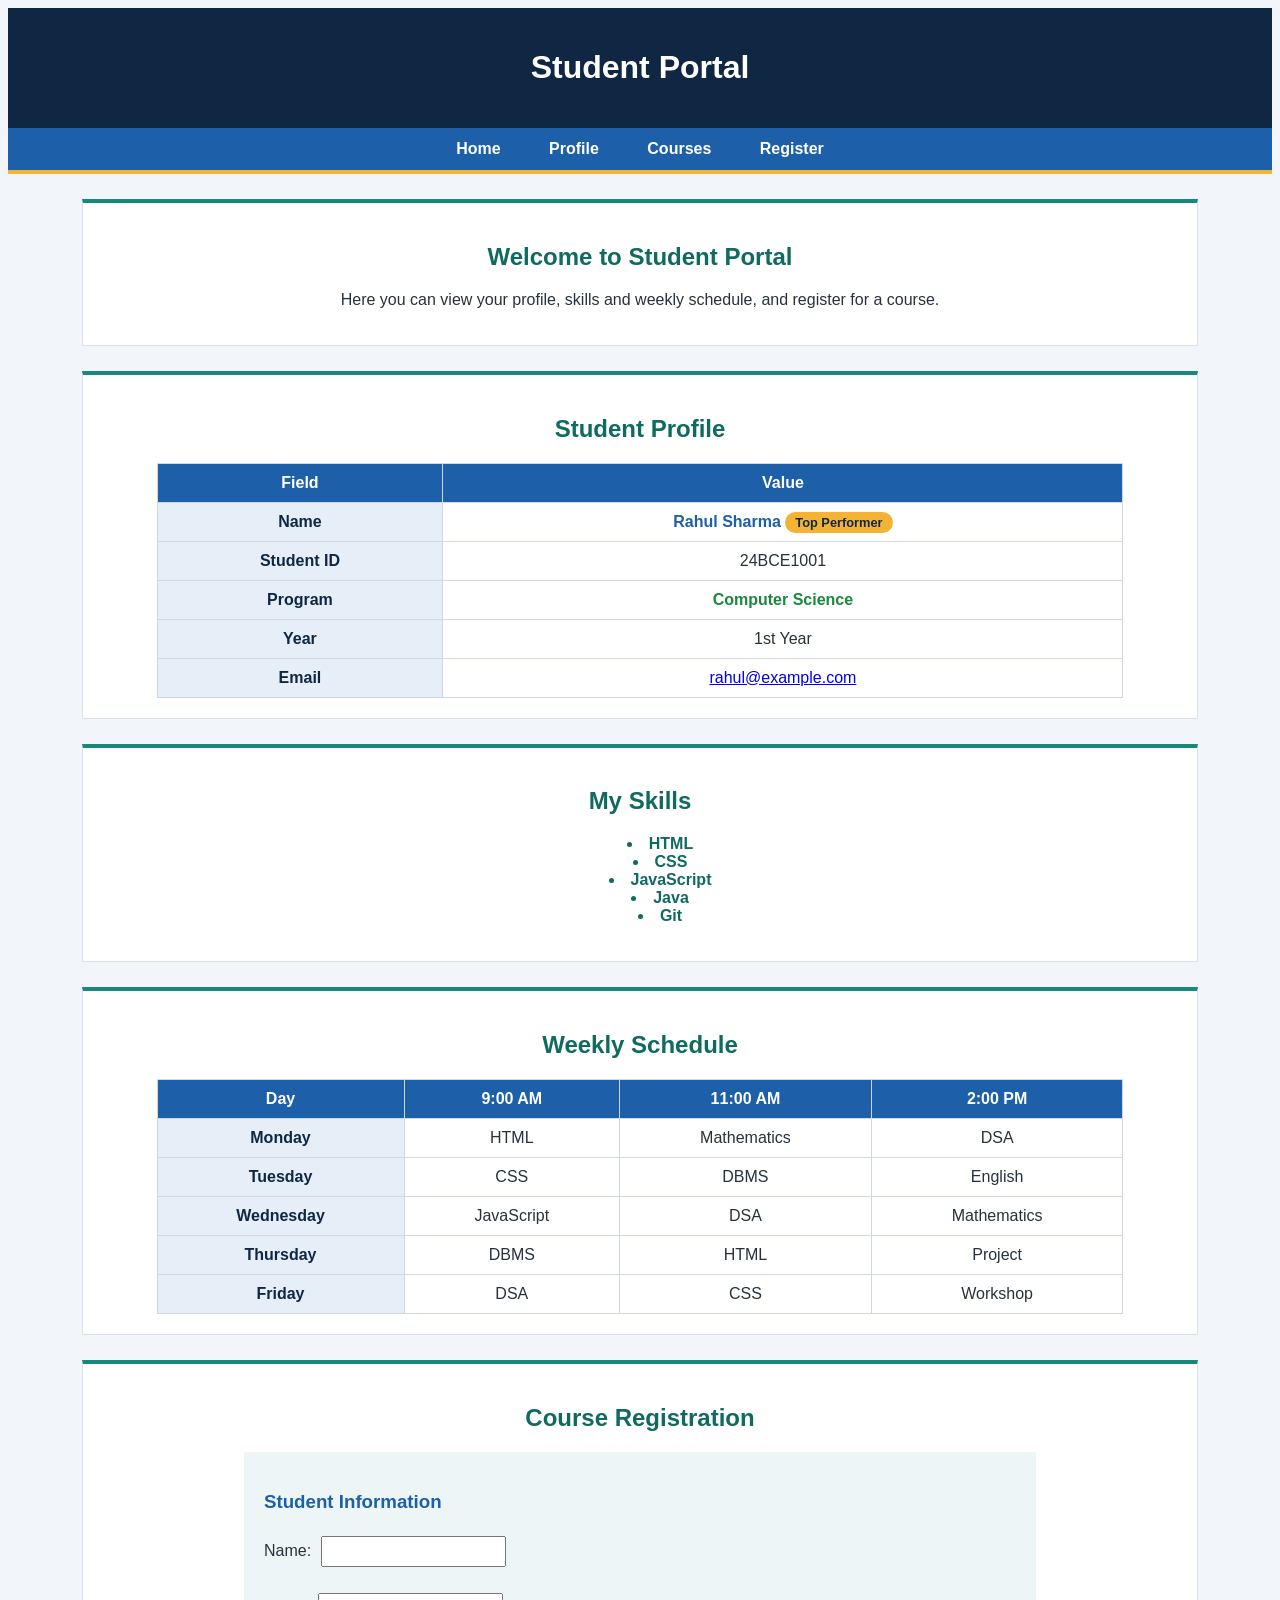
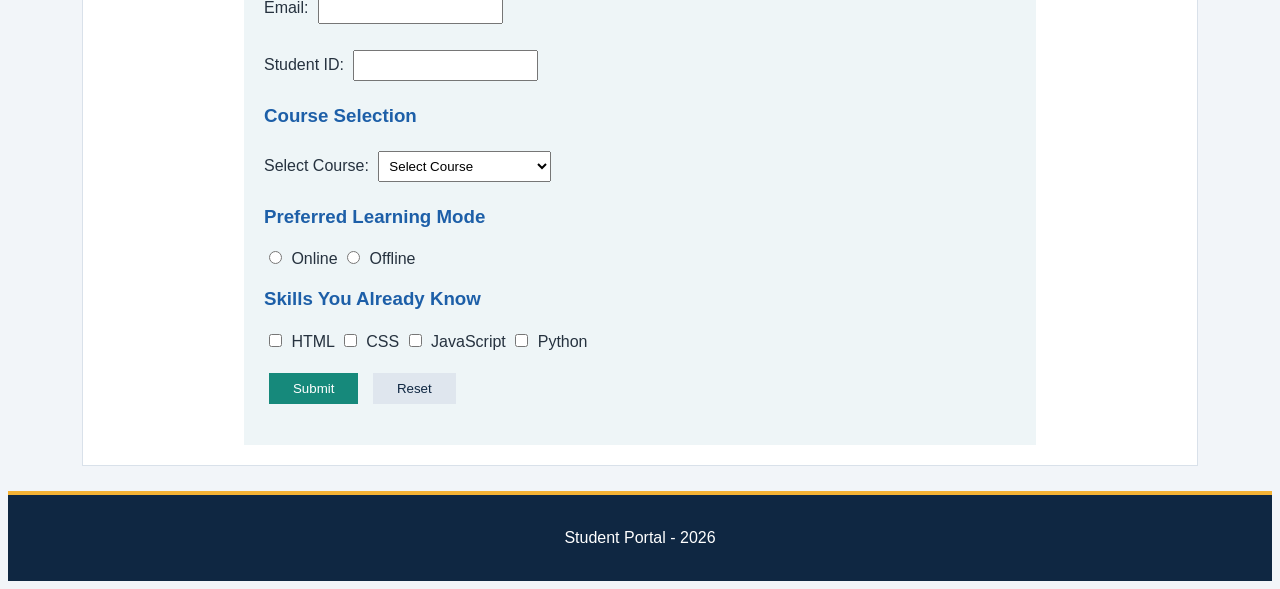
<file: index.html>
<!DOCTYPE html>
<html lang="en">
<head>
    <meta charset="UTF-8">
    <meta name="viewport" content="width=device-width, initial-scale=1.0">
    <title>Student Portal</title>

    
    <link rel="stylesheet" href="style.css">
</head>

<body>

    
    <header>
        <h1>Student Portal</h1>
    </header>

    <nav>
        <a href="#home">Home</a>
        <a href="#profile">Profile</a>
        <a href="#courses">Courses</a>
        <a href="#register">Register</a>
    </nav>

    <main>

        
        <section id="home">
            <h2>Welcome to Student Portal</h2>
            <p>Here you can view your profile, skills and weekly schedule, and register for a course.</p>
        </section>

        
        <section id="profile">
            <h2>Student Profile</h2>

            <table>
                <thead>
                    <tr>
                        <th scope="col">Field</th>
                        <th scope="col">Value</th>
                    </tr>
                </thead>
                <tbody>
                    <tr>
                        <th scope="row">Name</th>
                        <td>
                            <span id="student-name">Rahul Sharma</span>
                            <span class="badge">Top Performer</span>
                        </td>
                    </tr>
                    <tr>
                        <th scope="row">Student ID</th>
                        <td>24BCE1001</td>
                    </tr>
                    <tr>
                        <th scope="row">Program</th>
                        <td class="highlight">Computer Science</td>
                    </tr>
                    <tr>
                        <th scope="row">Year</th>
                        <td>1st Year</td>
                    </tr>
                    <tr>
                        <th scope="row">Email</th>
                        <td><a href="mailto:rahul@example.com">rahul@example.com</a></td>
                    </tr>
                </tbody>
            </table>
        </section>

        <!-- Part 4: Skills -->
        <section id="skills">
            <h2>My Skills</h2>

            <ul>
                <li>HTML</li>
                <li>CSS</li>
                <li>JavaScript</li>
                <li>Java</li>
                <li>Git</li>
            </ul>
        </section>

   
        <section id="courses">
            <h2>Weekly Schedule</h2>

            <table>
                <thead>
                    <tr>
                        <th scope="col">Day</th>
                        <th scope="col">9:00 AM</th>
                        <th scope="col">11:00 AM</th>
                        <th scope="col">2:00 PM</th>
                    </tr>
                </thead>
                <tbody>
                    <tr>
                        <th scope="row">Monday</th>
                        <td>HTML</td>
                        <td>Mathematics</td>
                        <td>DSA</td>
                    </tr>
                    <tr>
                        <th scope="row">Tuesday</th>
                        <td>CSS</td>
                        <td>DBMS</td>
                        <td>English</td>
                    </tr>
                    <tr>
                        <th scope="row">Wednesday</th>
                        <td>JavaScript</td>
                        <td>DSA</td>
                        <td>Mathematics</td>
                    </tr>
                    <tr>
                        <th scope="row">Thursday</th>
                        <td>DBMS</td>
                        <td>HTML</td>
                        <td>Project</td>
                    </tr>
                    <tr>
                        <th scope="row">Friday</th>
                        <td>DSA</td>
                        <td>CSS</td>
                        <td>Workshop</td>
                    </tr>
                </tbody>
            </table>
        </section>

     
        <section id="register">
            <h2>Course Registration</h2>

            <form>

                <h3>Student Information</h3>

                <p>
                    <label for="name">Name:</label>
                    <input type="text" id="name" name="name" required>
                </p>

                <p>
                    <label for="email">Email:</label>
                    <input type="email" id="email" name="email" required>
                </p>

                <p>
                    <label for="student-id">Student ID:</label>
                    <input type="text" id="student-id" name="student-id" required>
                </p>

                <h3>Course Selection</h3>

                <p>
                    <label for="course">Select Course:</label>
                    <select id="course" name="course" required>
                        <option value="">Select Course</option>
                        <option value="html-css">HTML &amp; CSS</option>
                        <option value="javascript">JavaScript</option>
                        <option value="python">Python</option>
                        <option value="data-structures">Data Structures</option>
                        <option value="database">Database Management</option>
                    </select>
                </p>

                <h3>Preferred Learning Mode</h3>

                <p>
                    <input type="radio" id="online" name="learning-mode" value="online" required>
                    <label for="online">Online</label>

                    <input type="radio" id="offline" name="learning-mode" value="offline">
                    <label for="offline">Offline</label>
                </p>

                <h3>Skills You Already Know</h3>

                <p>
                    <input type="checkbox" id="skill-html" name="skills" value="html">
                    <label for="skill-html">HTML</label>

                    <input type="checkbox" id="skill-css" name="skills" value="css">
                    <label for="skill-css">CSS</label>

                    <input type="checkbox" id="skill-javascript" name="skills" value="javascript">
                    <label for="skill-javascript">JavaScript</label>

                    <input type="checkbox" id="skill-python" name="skills" value="python">
                    <label for="skill-python">Python</label>
                </p>

                <p>
                    <input type="submit" value="Submit" class="submit-btn">
                    <input type="reset" value="Reset" class="reset-btn">
                </p>

            </form>
        </section>

    </main>

    <footer>
        <p>Student Portal - 2026</p>
    </footer>

</body>
</html>
</file>
<file: style.css>
body {
    background-color: #f2f5f9;
    color: #26323f;
    font-family: Arial, sans-serif;
    text-align: center;
}
 
header {
    background-color: #0f2742;
    padding: 20px;
}
 
h1 {
    color: #ffffff;
}
 
h2 {
    color: #0f6a5f;
}
 
h3 {
    color: #1d5fa8;
}
 
nav {
    background-color: #1d5fa8;
    padding: 12px;
    border-bottom: 4px solid #f5b335;
}
 
nav a {
    color: #ffffff;
    text-decoration: none;
    font-weight: bold;
    padding: 8px 18px;
    margin: 0 4px;
}
 
nav a:hover {
    background-color: #0f2742;
}
 
section {
    background-color: #ffffff;
    width: 85%;
    margin: 25px auto;
    padding: 20px;
    border: 1px solid #d9e1ea;
    border-top: 4px solid #16897b;
}
 

table {
    width: 90%;
    margin: auto;
    border-collapse: collapse;
}
 
th,
td {
    border: 1px solid #cfd8e3;
    padding: 10px;
}
 
thead th {
    background-color: #1d5fa8;
    color: #ffffff;
}
 
tbody th {
    background-color: #e6eef7;
    color: #0f2742;
}
 

ul {
    list-style-position: inside;
}
 
li {
    color: #0f6a5f;
    font-weight: bold;
}

form {
    background-color: #eef5f7;
    width: 70%;
    margin: auto;
    padding: 20px;
    text-align: left;
}
 
input,
select {
    padding: 6px;
    margin: 5px;
}
 

.highlight {
    color: #1a8a3c;
    font-weight: bold;
}
 
.badge {
    background-color: #f5b335;
    color: #0f2742;
    font-size: 0.8em;
    font-weight: bold;
    padding: 3px 10px;
    border-radius: 12px;
}
 
.submit-btn {
    background-color: #16897b;
    color: #ffffff;
    padding: 8px 24px;
    border: none;
}
 
.reset-btn {
    background-color: #dfe6ee;
    color: #0f2742;
    padding: 8px 24px;
    border: none;
}
 

#student-name {
    color: #1d5fa8;
    font-weight: bold;
}
 

footer {
    background-color: #0f2742;
    color: #ffffff;
    padding: 18px;
    border-top: 4px solid #f5b335;
}
</file>
